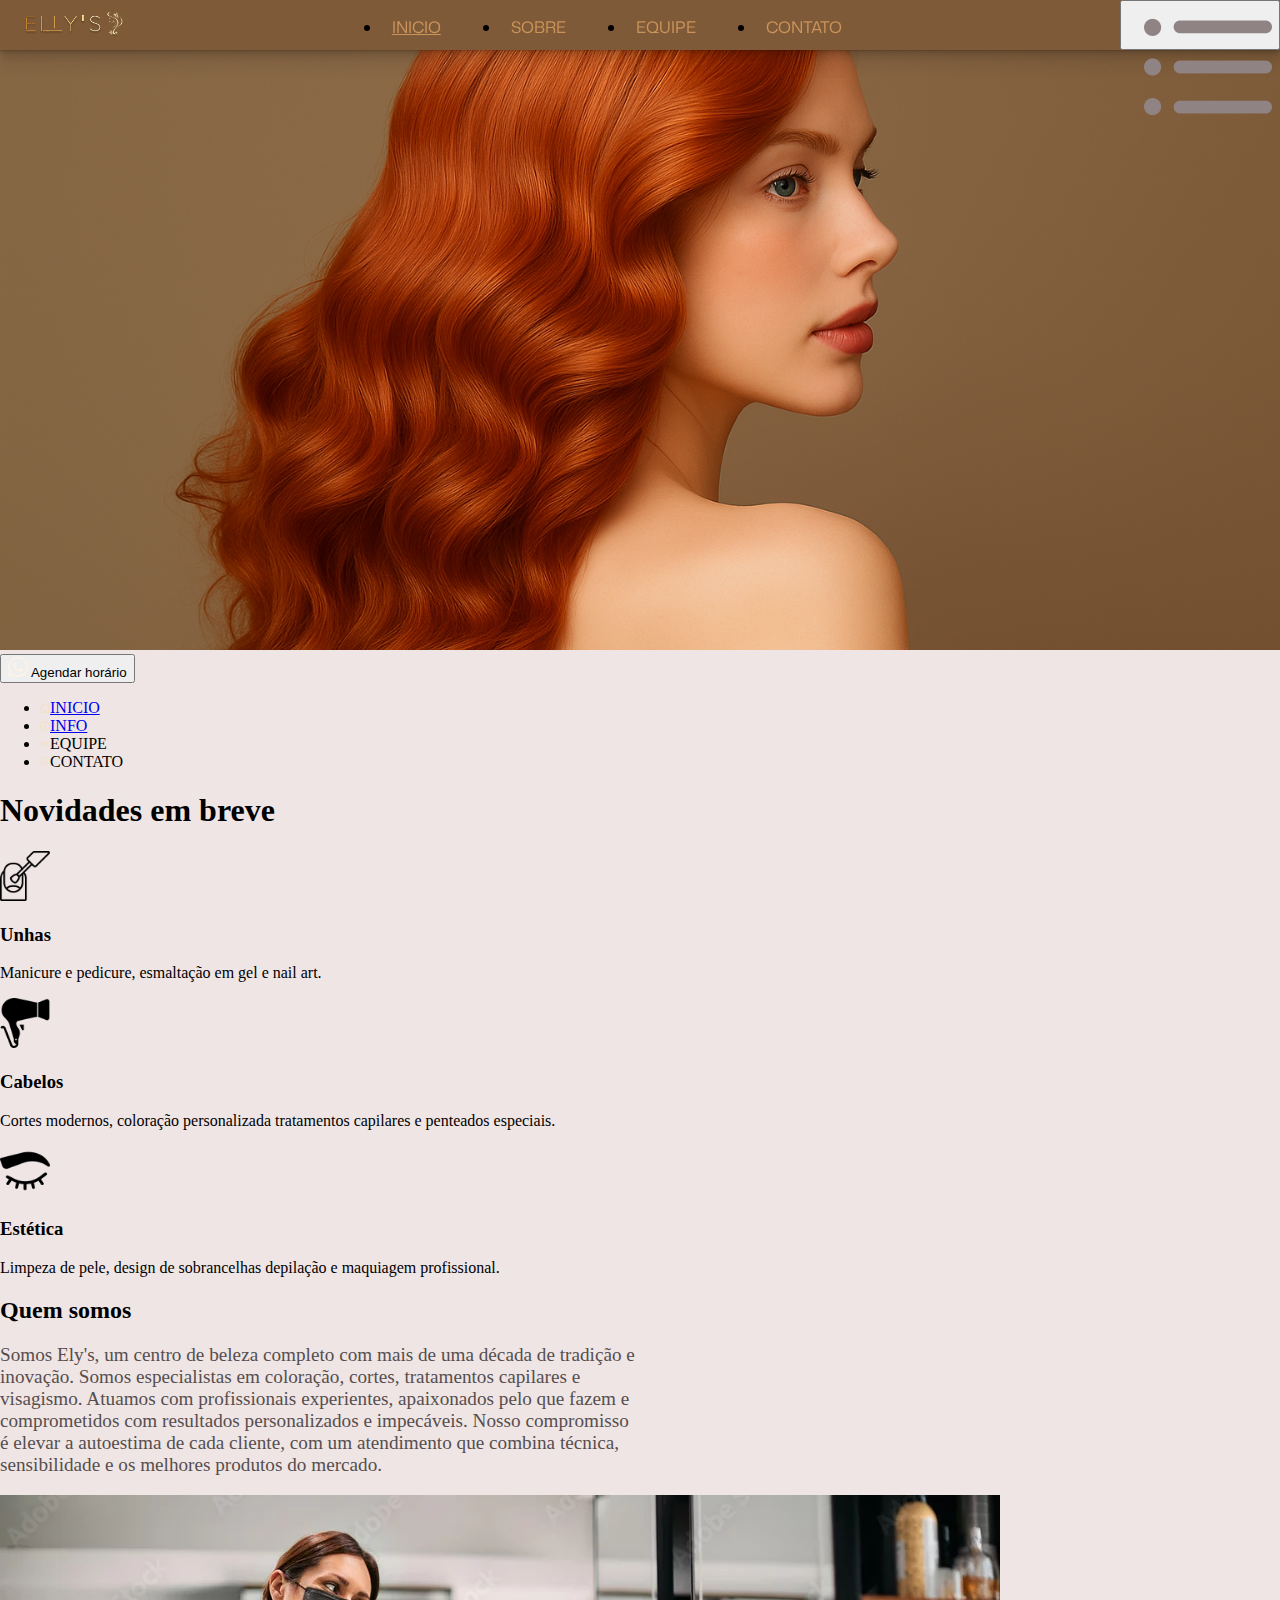
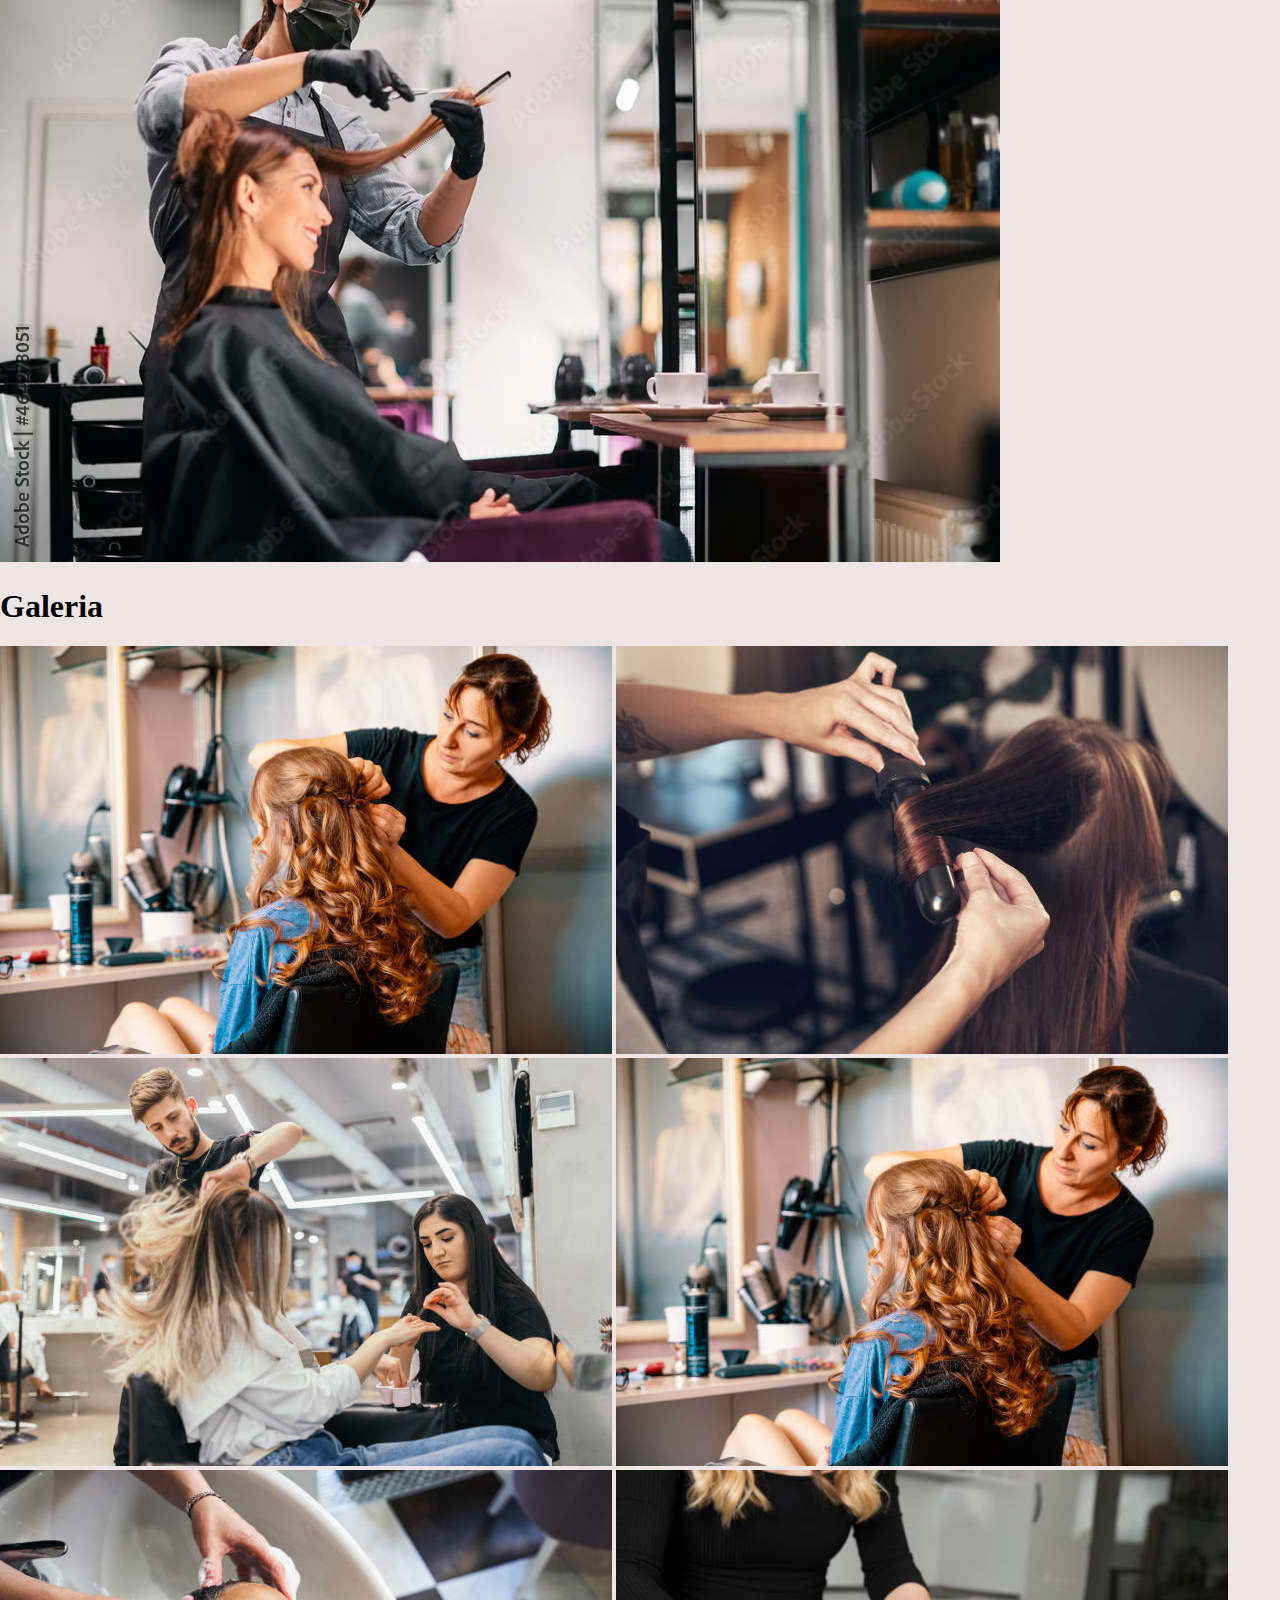
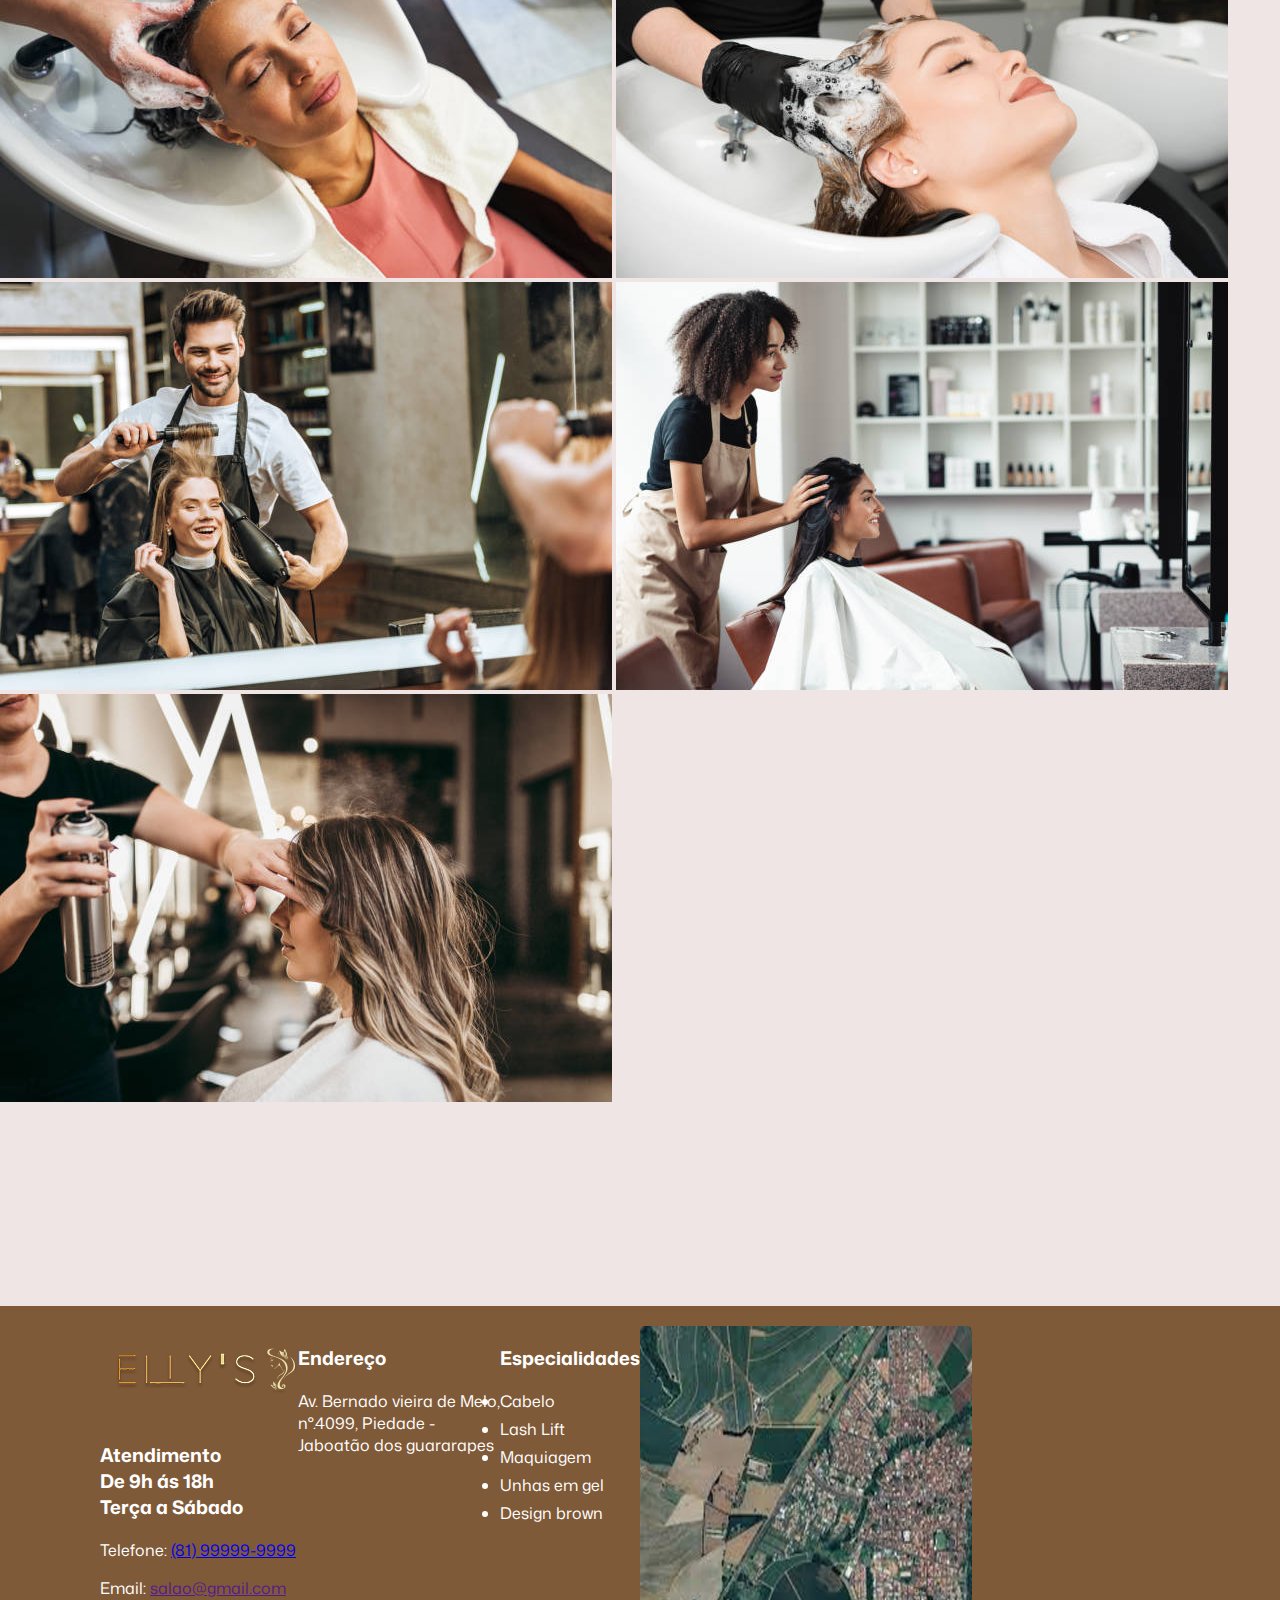
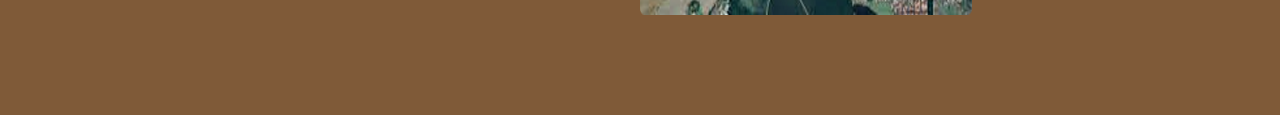
<file: index.html>
<!DOCTYPE html>
<html lang="pt-br">

<head>
    <meta charset="UTF-8">
    <meta name="viewport" content="width=device-width, initial-scale=1.0">
    <title>Document</title>
    <link rel="stylesheet" href="assets/css/style.css">
</head>

<body id="tt">
    <div class="sect-mobile" ></div>

    <header class="header">
        <img src="assets/img/logo/logo.png" alt="">
        <nav>
            <ul class="menu">
                <li><a class="nav-link" href="#tt">INICIO</a>
                <li><a class="nav-link">SOBRE</a></li>
                <li><a class="nav-link">EQUIPE</a></li>
                <li><a class="nav-link">CONTATO</a></li>
            </ul>
        </nav>
        <button class="button-mobile"><img src="assets/img/icons/menu.png" alt=""></button>
    </header>
    <img src="assets/img/banner/Banner.png" alt="" class="Img-banner">

    <button class="contato" href="">
        <img src="assets/img/icons/whatsapp-logo.png" alt="icone-whatApp" width="20px" class="icon-whatshapp">
        <a  target="_blank" rel="noopener noreferrer"><span>Agendar horário</span></a>
    </button>

    <div class="Divmenu-mobile" id="menumo">
        <ul>
            <li id="inicios"> <img src="assets/img/icons/Inicio.png" width="10px"><a class="nav-link"
                    href="#tt">INICIO</a></li>
            <li id="sobre"> <img src="assets/img/icons/Sobre.png" width="10px"><a class="nav-link"
                    href="#footer">INFO</a></li>
            <li id="equipe"> <img src="assets/img/icons/Grupo.png" width="10px"><a class="nav-link"
                    >EQUIPE</a></li>
            <li id="contato"> <img src="assets/img/icons/Contato.png" width="10px"><a class="nav-link">CONTATO</a>
            </li>
            </li>
        </ul>
    </div>

    <div class="Divmenu-mobile active" id="ativo">
        <h1>Novidades em breve</h1>
    </div>

    <section class="Container-info" id="info">
        <div class="info">
            <img src="assets/img/icons/unha.png" alt="icone-unha" width="50px">

            <h3 class="att">Unhas</h3>

            <p>Manicure e pedicure, esmaltação em gel e nail art.</p>

        </div>
        <div class="info">
            <img src="assets/img/icons/secador-de-cabelo.png" alt="icone-secador" width="50px">
            <h3>Cabelos</h3>
            <p>Cortes modernos, coloração personalizada tratamentos capilares e penteados especiais.
            </p>
        </div>
        <div class="info">
            <img src="assets/img/icons/sobrancelha.png" alt="icone-sobrancelhas" width="50px">
            <h3>Estética</h3>
            <p>Limpeza de pele, design de sobrancelhas depilação e maquiagem profissional.</p>
        </div>
    </section>

    <section class="quem-somos">

        <h2 class="titulo-secao"> Quem somos</h2>

        <div class="descricao">

            <p class="P">Somos Ely's, um centro de beleza completo com mais de uma década de tradição e inovação.
                Somos especialistas em coloração, cortes, tratamentos capilares e visagismo.
                Atuamos com profissionais experientes, apaixonados pelo que fazem e comprometidos com resultados
                personalizados e impecáveis.
                Nosso compromisso é elevar a autoestima de cada cliente, com um atendimento que combina técnica,
                sensibilidade e os melhores produtos do mercado.
            </p>

        </div>
        <img src="assets/img/galeria/image-cabelo.png" alt="imagem de corde de cabelo" class="img-info">
    </section>

    <section class="galeria" >
        <h1>Galeria</h1>
        <div class="fotos">
            <img src="assets/fotos/image1.png" alt="" class="img-galeria">
            <img src="assets/fotos/image2.png" alt="" class="img-galeria">
            <img src="assets/fotos/image3.png" alt="" class="img-galeria">
            <img src="assets/fotos/image1.png" alt="" class="img-galeria">
            <img src="assets/fotos/image4.png" alt="" class="img-galeria">
            <img src="assets/fotos/image5.png" alt="" class="img-galeria">
            <img src="assets/fotos/image6.png" alt="" class="img-galeria">
            <img src="assets/fotos/image7.png" alt="" class="img-galeria">
            <img src="assets/fotos/image8.png" alt="" class="img-galeria">
        </div>
    </section>


    <footer id="footer">

        <div class="atendimento">
            <img src="assets/img/logo/logo.png" alt="">
            <h3>Atendimento <br>De 9h ás 18h <br> Terça a Sábado</h3>
            <p>Telefone: <a href="tel:+5581999999999">(81) 99999-9999</a></p>
            <p>Email: <a href="">salao@gmail.com</a></p>
        </div>

        <div class="endereco">
            <h3>Endereço</h3>
            <p>Av. Bernado vieira de Melo, <br> n&deg.4099, Piedade - <br>Jaboatão dos guararapes</p>
        </div>

        <div class="especialidade">
            <h3>Especialidades</h3>

            <ul id="lista">
                <li>Cabelo</li>
                <li>Lash Lift</li>
                <li>Maquiagem</li>
                <li>Unhas em gel</li>
                <li>Design brown</li>
            </ul>
        </div>
        <img src="assets/img/galeria/img-mapa.png" alt="" class="map">


    </footer>




</body>
<script src="script.js"></script>

</html>
</file>
<file: assets/css/style.css>
@import url('https://fonts.googleapis.com/css2?family=Mona+Sans:ital,wght@0,200..900;1,200..900&family=Open+Sans:ital,wght@0,300..800;1,300..800&display=swap');
@import url('footer.css');





:root {

  --cor-primaria: #7f5a38;

  --cor-primaria: #7f5a38;
  --cor-secundaria: #8B4513;
  --cor-fundo: #EFE5E5;

  --cor-texto-claro: #FAFAFA;

  --cor-titulos: #1c1c1c;

  --fonte-principal: "Mona Sans", sans-serif;
  --fonte-titulos: 'Open Sans', sans-serif;

}
*{
  
::-webkit-scrollbar {
  width: 8px;
  height: 8px; 
}

::-webkit-scrollbar-track {
  background: #f0f0f0;
  border-radius: 10px;
}


::-webkit-scrollbar-thumb {
  background-color: #585555;
  border-radius: 10px;
  border: 2px solid transparent;
  background-clip: content-box;
}


::-webkit-scrollbar-thumb:hover {
  background-color: #e64747;
}

}

/*Configurações do Site*/

body {
  background-color: var(--cor-fundo);
  border: 0;
  padding: 0;
  margin: 0;
  box-sizing: border-box;
}

.Container {
  display: flex;
  flex-direction: column;
  align-items: center;
  overflow: hidden;
}

/* Secão header */
.header {
  position: fixed;
  z-index: 2;
  width: 100vw;
  display: flex;
  height: 50px;
  justify-content: space-between;
  background-color: #7f5a38;
  box-shadow:
    0 1px 1px hsl(0deg 0% 0% / 0.075),
    0 2px 2px hsl(0deg 0% 0% / 0.075),
    0 4px 4px hsl(0deg 0% 0% / 0.075),
    0 8px 8px hsl(0deg 0% 0% / 0.075),
    0 16px 16px hsl(0deg 0% 0% / 0.075)
}

.header img {
  margin-left: 1rem;
}

.menu {
  display: flex;
  gap: 50px;
  margin-right: 50px;
  align-items: center;
  justify-content: center;
  font-family: "Mona Sans", sans-serif;

}

.menu .nav-link {
  color: #ca945a;
  padding: 10px;
}

.nav-link:hover {
  border-radius: 10px;
  width: 200px;
  cursor: pointer;
  color: wheat;
}

/* Secão  Banner*/

.Img-banner {
  margin-top: 50px;
  width: 100vw;
  height: 600px;
  object-fit: cover;
  pointer-events: none;
}

/*secao-info*/
.secao-info {
  display: flex;
  width: auto;
  align-items: center;
  justify-content: center;
  gap: 5rem;
  transform: translateY(-3rem);
}

.secao-info img {
  pointer-events: none;
}

.info .att-img {
  margin-left: 19px;
}

.secao-info .info {

  display: flex;
  flex-direction: column;
  width: 15rem;
  height: 15rem;
  align-items: center;
  padding-top: 1rem;
  padding-bottom: 0.1rem;
  border-radius: 10px;
  background-color: rgba(255, 255, 255, 0.2);
  backdrop-filter: blur(10px);
  border: 1px solid rgba(12, 11, 11, 0.3);
  font-family: "Mona Sans", sans-serif;
  color: #c58a49;
  text-align: center;
  overflow: hidden;
}

/* secao-bem-vindo */
.secao-bem-vindo {
  display: flex;
  width: 100%;
  gap: 5rem;
  margin-left: 10rem;
  position: relative;
}

.secao-bem-vindo h1 {
  font-size: 3rem;
}

.secao-bem-vindo h2 {
  font-weight: 200;
}

.secao-bem-vindo .imgs {
  border-radius: 10px;
  pointer-events: none;

}

.div-saudacao {
  display: flex;
  flex-direction: column;
  justify-content: center;
  align-items: center;
  font-family: var(--fonte-titulos);
  color: #b36713;
  font-size: 20px;
  width: 50%;
}

/* secao-procedimento */
.secao-procedimento {
  display: flex;
  flex-direction: column;
  align-items: center;
  width: 50%;
  font-family: var(--fonte-titulos);
  color: #7f5a38;
  font-size: 20px;
  margin-top: 5rem;
}

.secao-procedimento H1 {
  font-size: 3rem
}

.secao-procedimento h2 {
  font-weight: 200;
}

/* secao-catalogo */
.secao-catalogo {
  display: flex;
  gap: 5rem;
  align-items: center;
  justify-content: center;
  width: 100vw;
  margin-top: 5rem;
}

.secao-catalogo img {
  width: 10rem;
  height: 10rem;
  border-radius: 50%;
  animation: 1;



}

.saudacao button {
  position: absolute;

}

.catalogo {
  display: flex;
  flex-direction: column;
  align-items: center;
  justify-content: center;
}

.catalogo h1 {
  font-size: 20px;
}

.catalogo span {
  position: relative;
  transform: translateY(-9.2rem);
  color: white;
  font-weight: bold;
  opacity: 0;
  pointer-events: none;
  animation: alternate 1ms;

}

.catalogo img:hover {
  filter: opacity(50%);

}

.catalogo:hover span {
  opacity: 1;

}


.btn {
  width: 10rem;
  height: 2.3rem;
  border-radius: 0.8rem;
  color: white;
  font-family: var(--fonte-titulos);
  font-size: 20px;
  background: linear-gradient(90deg, rgba(162, 84, 8, 1) 50%, rgba(107, 40, 16, 1) 100%);
  border: none;


  transition: transform 0.3s ease 0.2s;
}

.btn:hover {
  cursor: pointer;
  transform: translateY(-0.5rem);
}

.btn:active {
  color: #c7beb5;
}


/* carossel */

.carrossel {
  position: relative;
  width: 80%;
  max-width: 600px;
  overflow: hidden;
  border-radius: 10px;
  box-shadow: 0 4px 10px rgba(0, 0, 0, 0.2);
}

.slides {
  display: flex;
  transition: transform 0.5s ease-in-out;
}

.slide {
  min-width: 100%;
  height: auto;
  display: none;
}

.slide.ativo {
  display: block;
}

.btns {
  position: absolute;
  top: 50%;
  transform: translateY(-50%);
  background: rgba(0, 0, 0, 0.4);
  color: white;
  border: none;
  padding: 1rem;
  cursor: pointer;
  font-size: 1.5rem;
  z-index: 1;
}

.anterior {
  left: 10px;
}

.proximo {
  right: 10px;
}

/* horario */
.secao-horario {
  display: flex;
  gap: 5rem;
  margin-top: 10rem;
  align-items: center;
  justify-content: center;
}

.horario {
  display: flex;
  flex-direction: column;
  font-size: 2rem;
  font-family: var(--cor-primaria);
  color: var(--cor-primaria);
  gap: 1rem;
  transform: translateY(-3rem);

}

.horario h2 {
  transform: translateY(-5rem);
  font-weight: 100;
}

.quem-somos p{
  flex: 1;
  font-size: 1.2rem;
  width: 40rem;
  color: #564E4E;

}
.img-animacao{
    opacity: 0; /* Começa totalmente transparente */
    transform: translateX(50px); /* Começa 50px deslocada para a direita */
    transition: opacity 0.8s ease-out, transform 0.8s ease-out; /* Define a suavidade da animação! */
}
.img-animada.visivel {
    opacity: 1; /* Fica totalmente visível */
    transform: translateX(0); /* Volta para a posição original (0px de deslocamento) */
}
</file>
